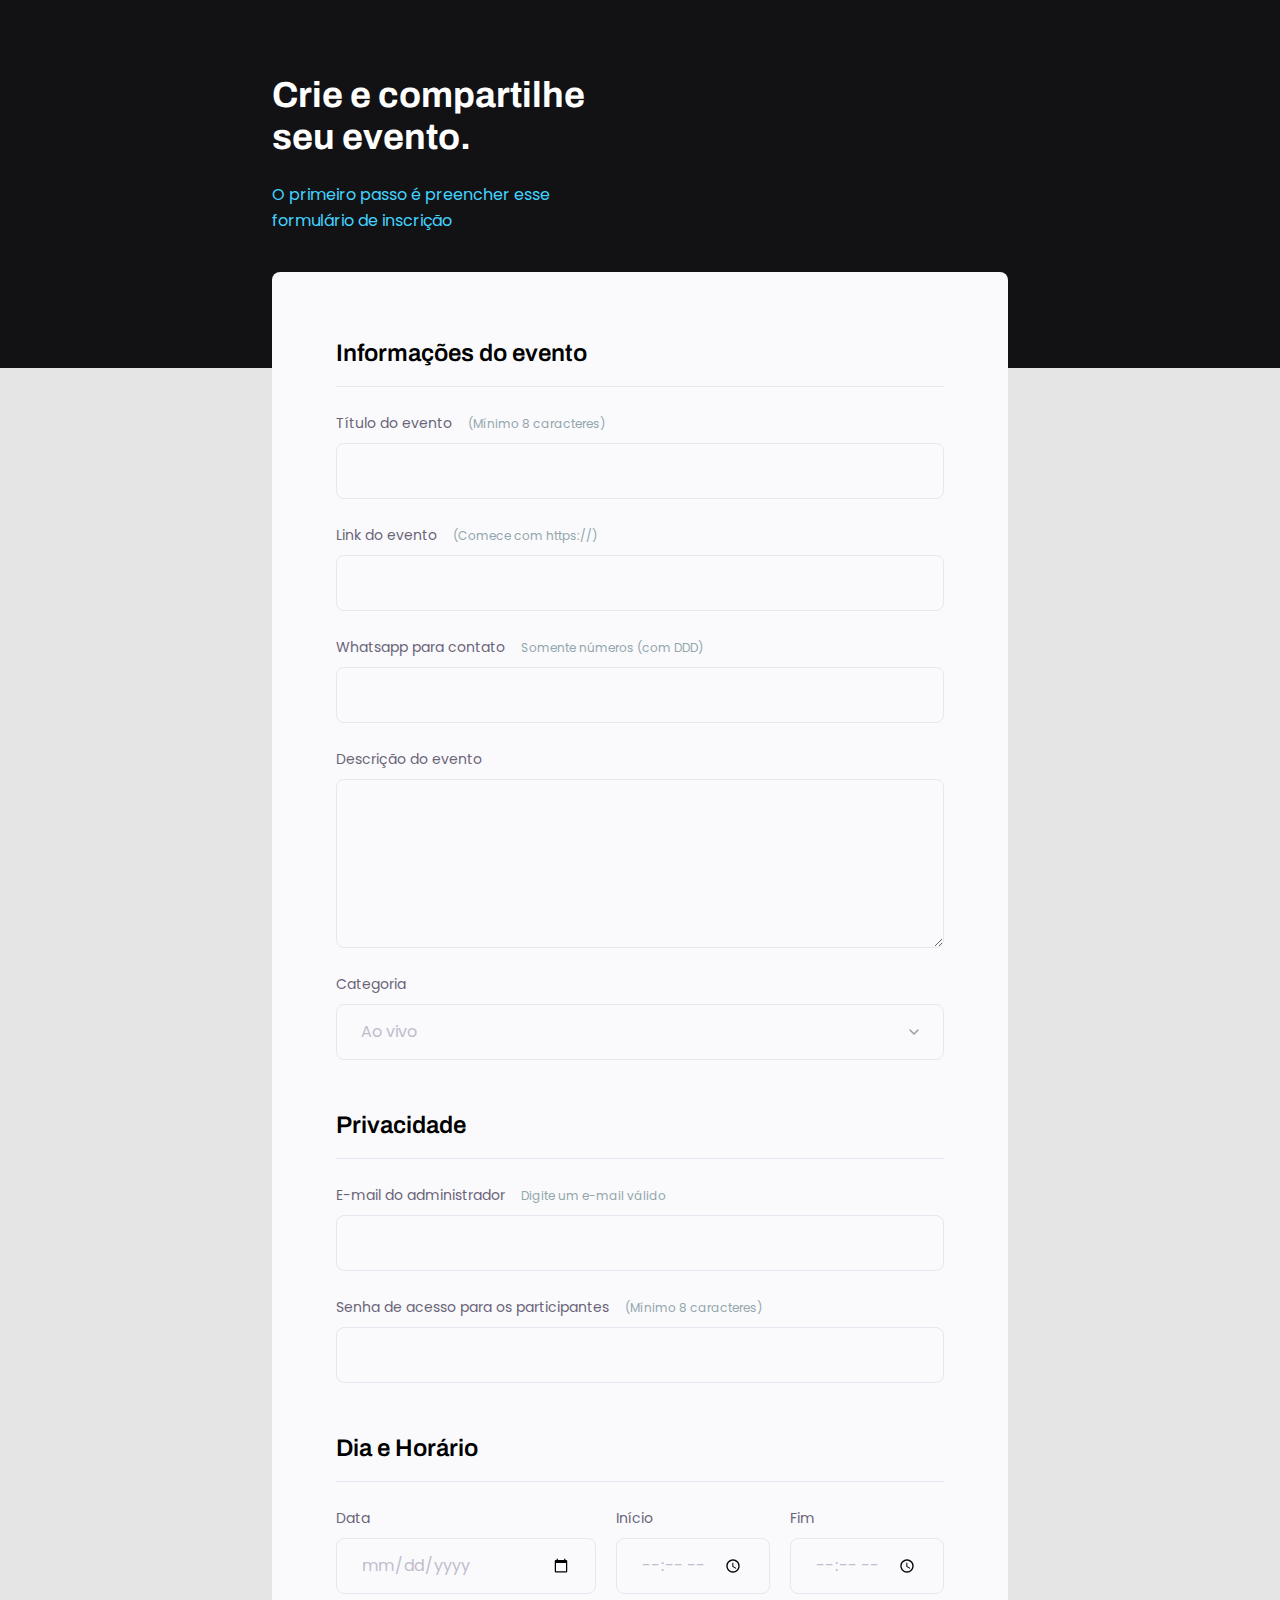
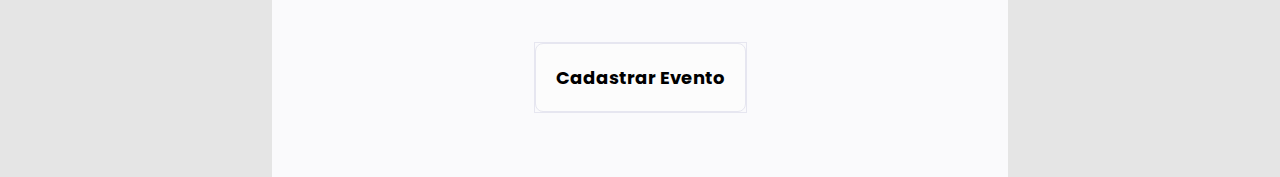
<file: index.html>
<!DOCTYPE html>
<html lang="pt-br">
  <head>
    <meta charset="UTF-8" />
    <meta name="viewport" content="width=device-width, initial-scale=1.0" />
    <link rel="preconnect" href="https://fonts.googleapis.com" />
    <link rel="preconnect" href="https://fonts.gstatic.com" crossorigin />
    <link
      href="https://fonts.googleapis.com/css2?family=Archivo:wght@100..900&family=Poppins&display=swap"
      rel="stylesheet"
    />
    <link rel="stylesheet" href="./css/style.css" />
    <title>Crie seu evento</title>
  </head>
  <body>
    <div class="page">
      <header class="header">
        <h1>Crie e compartilhe seu evento.</h1>
        <p>O primeiro passo é preencher esse formulário de inscrição</p>
      </header>
      <form id="event-form">
        <fieldset>
          <div class="fieldset-wrapper">
            <legend>Informações do evento</legend>
            <div class="input-wrapper">
              <label for="event-title"
                >Título do evento <span>(Mínimo 8 caracteres)</span></label
              >
              <input type="text" id="event-title" minlength="8" required />
            </div>
            <div class="input-wrapper">
              <label for="event-link"
                >Link do evento <span>(Comece com https://)</span></label
              >
              <input type="url" id="event-link" required />
            </div>
            <div class="input-wrapper">
              <label for="event-whatsapp"
                >Whatsapp para contato
                <span>Somente números (com DDD)</span></label
              >
              <input type="number" id="event-whatsapp" required />
            </div>
            <div class="input-wrapper">
              <label for="event-info">Descrição do evento</label>
              <textarea id="event-info"></textarea>
            </div>
            <div class="input-wrapper">
              <label for="event-category">Categoria</label>
              <select id="event-category">
                <option value="live">Ao vivo</option>
                <option value="podcast">Podcast</option>
                <option value="mentorship">Mentoria</option>
              </select>
            </div>
          </div>
        </fieldset>
        <fieldset>
          <div class="fieldset-wrapper">
            <legend>Privacidade</legend>
            <div class="input-wrapper">
              <label for="event-email"
                >E-mail do administrador
                <span>Digite um e-mail válido</span></label
              >
              <input type="email" id="event-email" required />
            </div>
            <div class="input-wrapper">
              <label for="event-password"
                >Senha de acesso para os participantes
                <span>(Mínimo 8 caracteres)</span></label
              >
              <input
                type="password"
                id="event-password"
                minlength="8"
                required
              />
            </div>
          </div>
        </fieldset>
        <fieldset>
          <div class="fieldset-wrapper">
            <legend>Dia e Horário</legend>
            <div class="date-col">
              <div class="input-wrapper">
                <label for="event-date">Data</label>
                <input type="date" id="event-date" required />
              </div>
              <div class="input-wrapper">
                <label for="event-begin">Início</label>
                <input type="time" id="event-begin" required />
              </div>
              <div class="input-wrapper">
                <label for="event-end">Fim</label>
                <input type="time" id="event-end" required />
              </div>
            </div>
          </div>
        </fieldset>
        <div class="event-submit">
          <button type="submit">Cadastrar Evento</button>
        </div>
      </form>
    </div>
    <script src="./js/script.js"></script>
  </body>
</html>
</file>
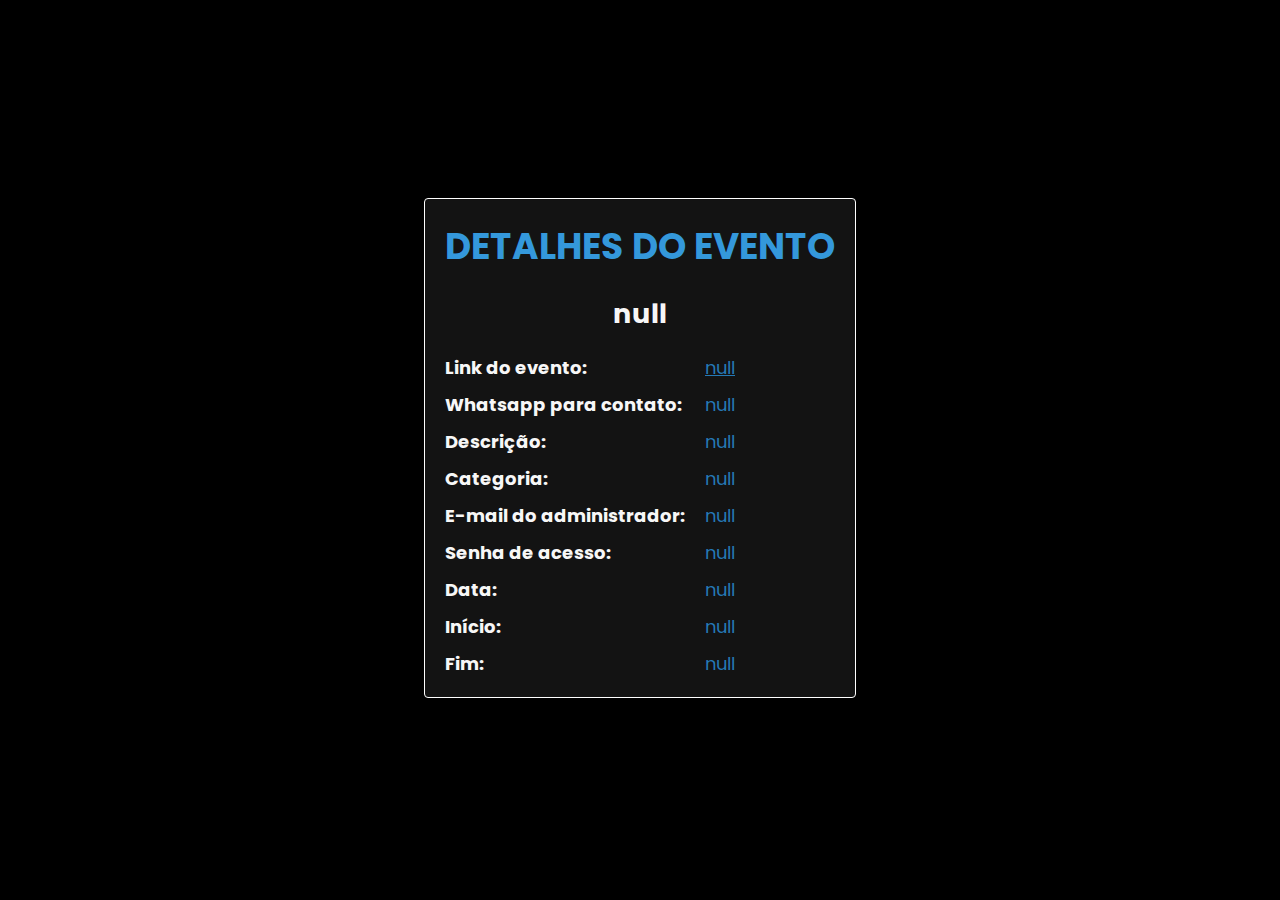
<file: event-details.html>
<!DOCTYPE html>
<html class="event-html" lang="pt-br">
  <head>
    <meta charset="UTF-8" />
    <meta name="viewport" content="width=device-width, initial-scale=1.0" />
    <link rel="preconnect" href="https://fonts.googleapis.com" />
    <link rel="preconnect" href="https://fonts.gstatic.com" crossorigin />
    <link
      href="https://fonts.googleapis.com/css2?family=Archivo:wght@100..900&family=Poppins&display=swap"
      rel="stylesheet"
    />
    <link rel="stylesheet" href="./css/evento-details.css" />
    <title>Detalhes do Evento</title>
  </head>
  <body class="body-data">
    <div class="page-data">
      <header class="header">
        <h1>Detalhes do Evento</h1>
      </header>
      <div id="event-details"></div>
    </div>
    <script src="./js/event-details.js"></script>
  </body>
</html>
</file>
<file: css/style.css>
@import url(./fonts.css);
@import url(./colors.css);
/* Reset */
* {
  margin: 0;
  padding: 0;
  box-sizing: border-box;
}
body,
input,
button,
select,
textarea {
  font-family: "Poppins", sans-serif;
}

body {
  background: #e5e5e5;
}

body::before {
  content: "";
  width: 100%;
  height: 368px;
  background: #121214;
  top: 0;
  left: 0;
  position: absolute;
  z-index: -1;
}

.page {
  width: 736px;
  margin: 0 auto;
}

header {
  width: 319px;
  margin-top: 74px;
}

header h1 {
  font-family: "Archivo", sans-serif;
  font-weight: bold;
  font-size: 36px;
  line-height: 42px;
  color: #ffffffff;
  margin-bottom: 24px;
}

header p {
  font-family: "Poppins";
  font-style: normal;
  font-weight: 400;
  font-size: 16px;
  line-height: 26px;
  color: #42d3ff;
}

form {
  margin-top: 38px;
  background: #fafafc;
  border-radius: 8px 8px 0px 0px;
  min-width: 300px;

  padding: 64px;

  display: flex;
  flex-direction: column;
  gap: 48px;
}

fieldset {
  border: none;
}

.fieldset-wrapper {
  display: flex;
  flex-direction: column;
  gap: 24px;
}

fieldset legend {
  font-family: "Archivo", sans-serif;
  font-weight: 600;
  font-size: 24px;
  line-height: 34px;

  width: 100%;
  border-bottom: 1px solid #e6e6f0;
  padding-bottom: 16px;
}

.input-wrapper {
  display: flex;
  flex-direction: column;
}

.input-wrapper label {
  font-size: 14px;
  line-height: 24px;
  color: #6b6479;
  margin-bottom: 8px;
}

.input-wrapper label span:hover {
  color: #4bcbf1;
}

.input-wrapper label span {
  font-size: 12px;
  line-height: 20px;
  color: #92a6ac;
  margin-left: 12px;
}

.input-wrapper input,
.input-wrapper textarea,
.input-wrapper select {
  background: #fafafc;
  border: 1px solid #e6e6f0;
  border-radius: 8px;
  box-sizing: border-box;
  height: 56px;
  padding: 0 24px;

  font-size: 16px;
  line-height: 26px;
  color: #c1bccc;
}

.input-wrapper textarea {
  padding: 0;
  height: 169px;
}

.input-wrapper select {
  appearance: none;
  -webkit-appearance: none;

  background-image: url("data:image/svg+xml,%3Csvg width='10' height='6' viewBox='0 0 10 6' fill='none' xmlns='http://www.w3.org/2000/svg'%3E%3Cpath d='M1 1L5 5L9 1' stroke='%239C98A6' stroke-width='1.5' stroke-linecap='round' stroke-linejoin='round'/%3E%3C/svg%3E%0A");
  background-repeat: no-repeat;
  background-position: right 24px top 50%;
}
.input-wrapper input:hover,
.input-wrapper textarea:hover,
.input-wrapper select:hover {
  background: rgb(240, 240, 240);
  border: 1px solid #e6e6f0;
  color: #000000;
}

.date-col {
  display: flex;
  gap: 20px;
}

.date-col > div:nth-child(1) {
  width: 100%;
}

/* botão de cadastro */
.event-submit {
  display: flex;
  border: 1px solid #e6e6f0;
  width: fit-content;
  margin-left: auto;
  margin-right: auto;
}

.event-submit:hover {
  background-color: #f0f0f0;

  border-radius: 1px;
}

.event-submit button {
  margin-left: auto;
  margin-right: auto;
  background-color: #fcfcfc;
  cursor: pointer;
  border: 1px solid #e6e6f0;
  border-radius: 8px;
  font-weight: bold;
  font-size: 18px;
  padding: 20px;
}

.event-submit button:hover {
  background-color: #f0f0f0;
  border-radius: 8px;
}
</file>
<file: css/evento-details.css>
@import url(./colors.css);
@import url(./fonts.css);
/* Reset */
* {
  margin: 0;
  padding: 0;
  box-sizing: border-box;
}
body,
input,
button,
select,
textarea {
  font-family: "Poppins", sans-serif;
}

/* Variáveis CSS */

.event-html {
  margin-top: 10%;
  /* background-color: var(--details-color-secundary); */
}

.body-data {
  display: flex;
  justify-content: center;
  background-color: black;
  padding: 20px;
  margin: 0 auto;
}

.page-data {
  display: grid;
  grid-template-columns: 1fr;
  padding: 20px;
  border: 1px solid var(--color-border);
  border-radius: 4px;
  margin-top: 50px; /* Ajustado para uma margem menor */
  font-size: 18px;
  background-color: rgb(19, 19, 19);
  color: var(--primary-color-text);
}

.header {
  text-align: center;
  margin-bottom: 20px;
}

.page-data h1 {
  text-transform: uppercase;
  color: var(--details-color-primary);
}

.event-title {
  text-align: center;
  color: var(--primary-color-text);
  margin-bottom: 20px;
}

.details-grid {
  display: grid;
  grid-template-columns: auto 1fr; /* Duas colunas: uma para rótulos, outra para valores */
  gap: 10px 20px; /* Espaçamento entre linhas e colunas */
  align-items: center;
}

.infos {
  color: var(--infos);
}

.infos a {
  color: var(--infos);
  text-decoration: none;
}
</file>
